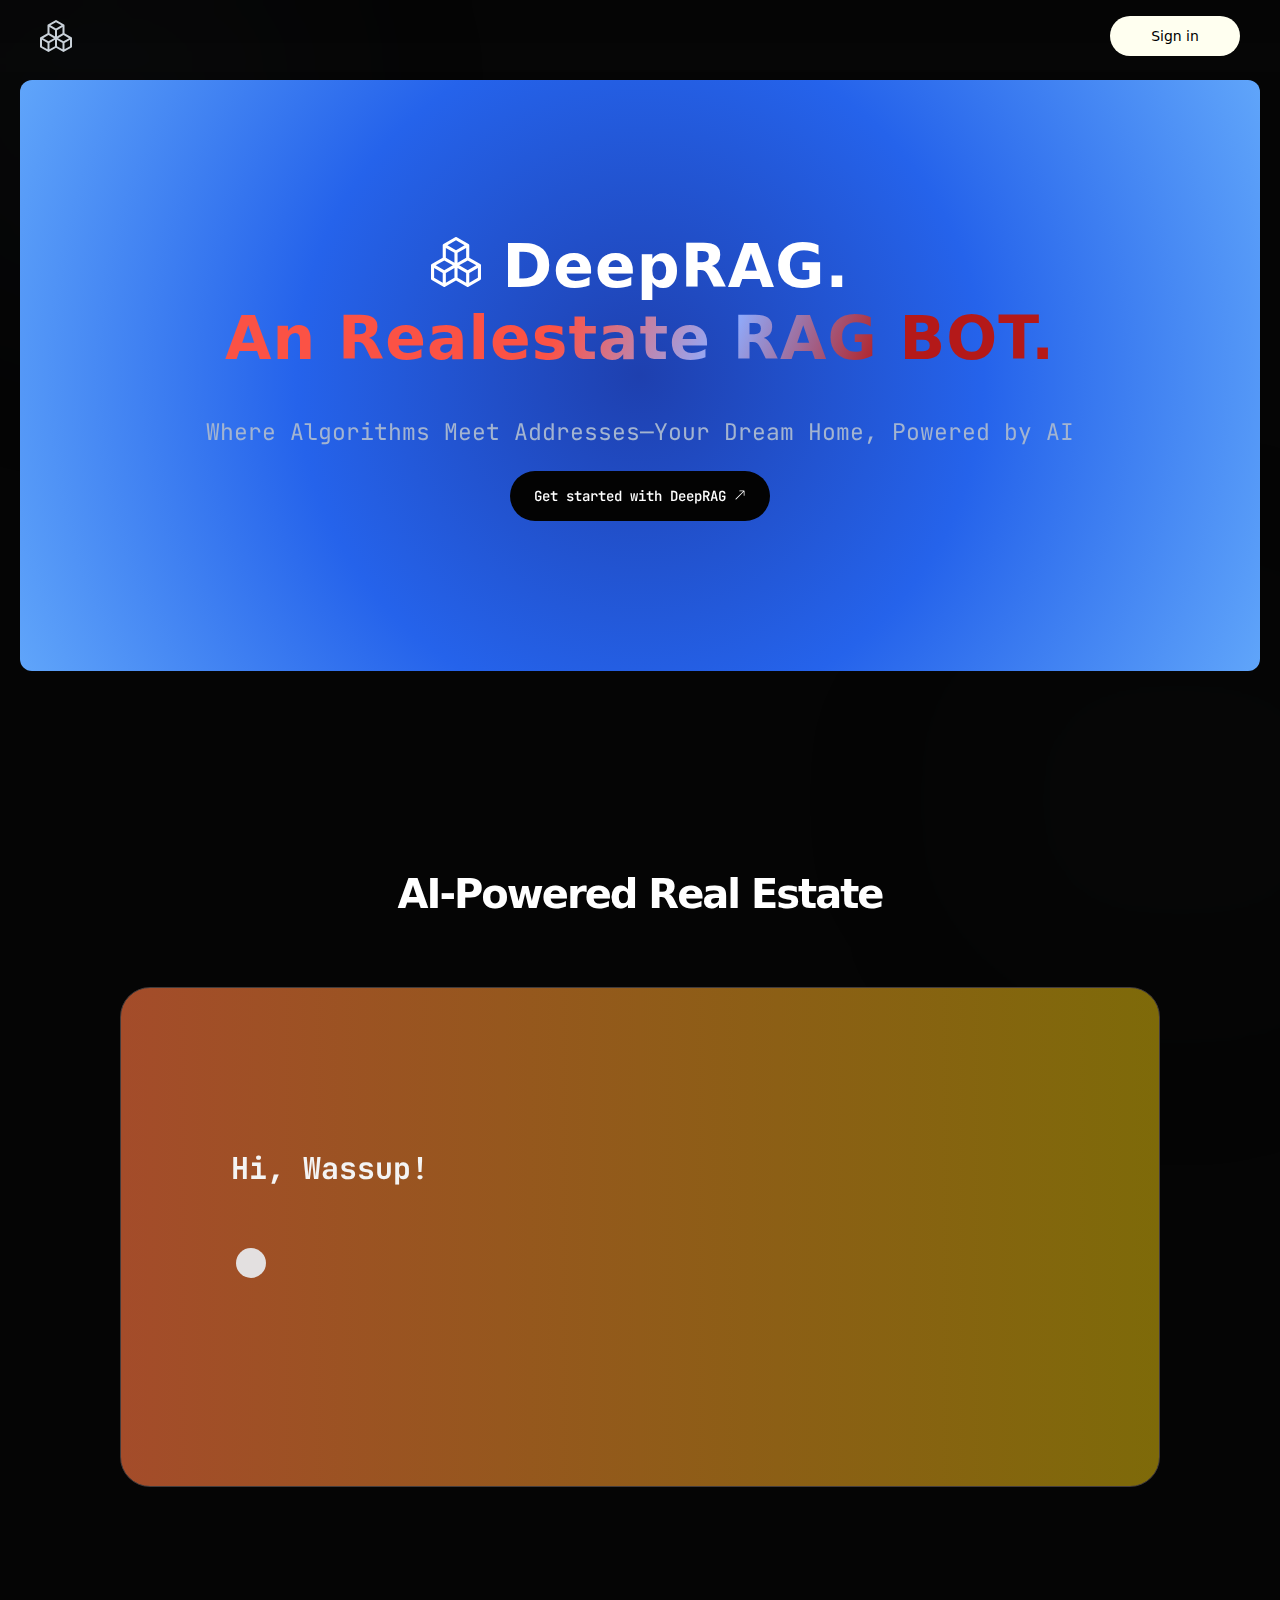
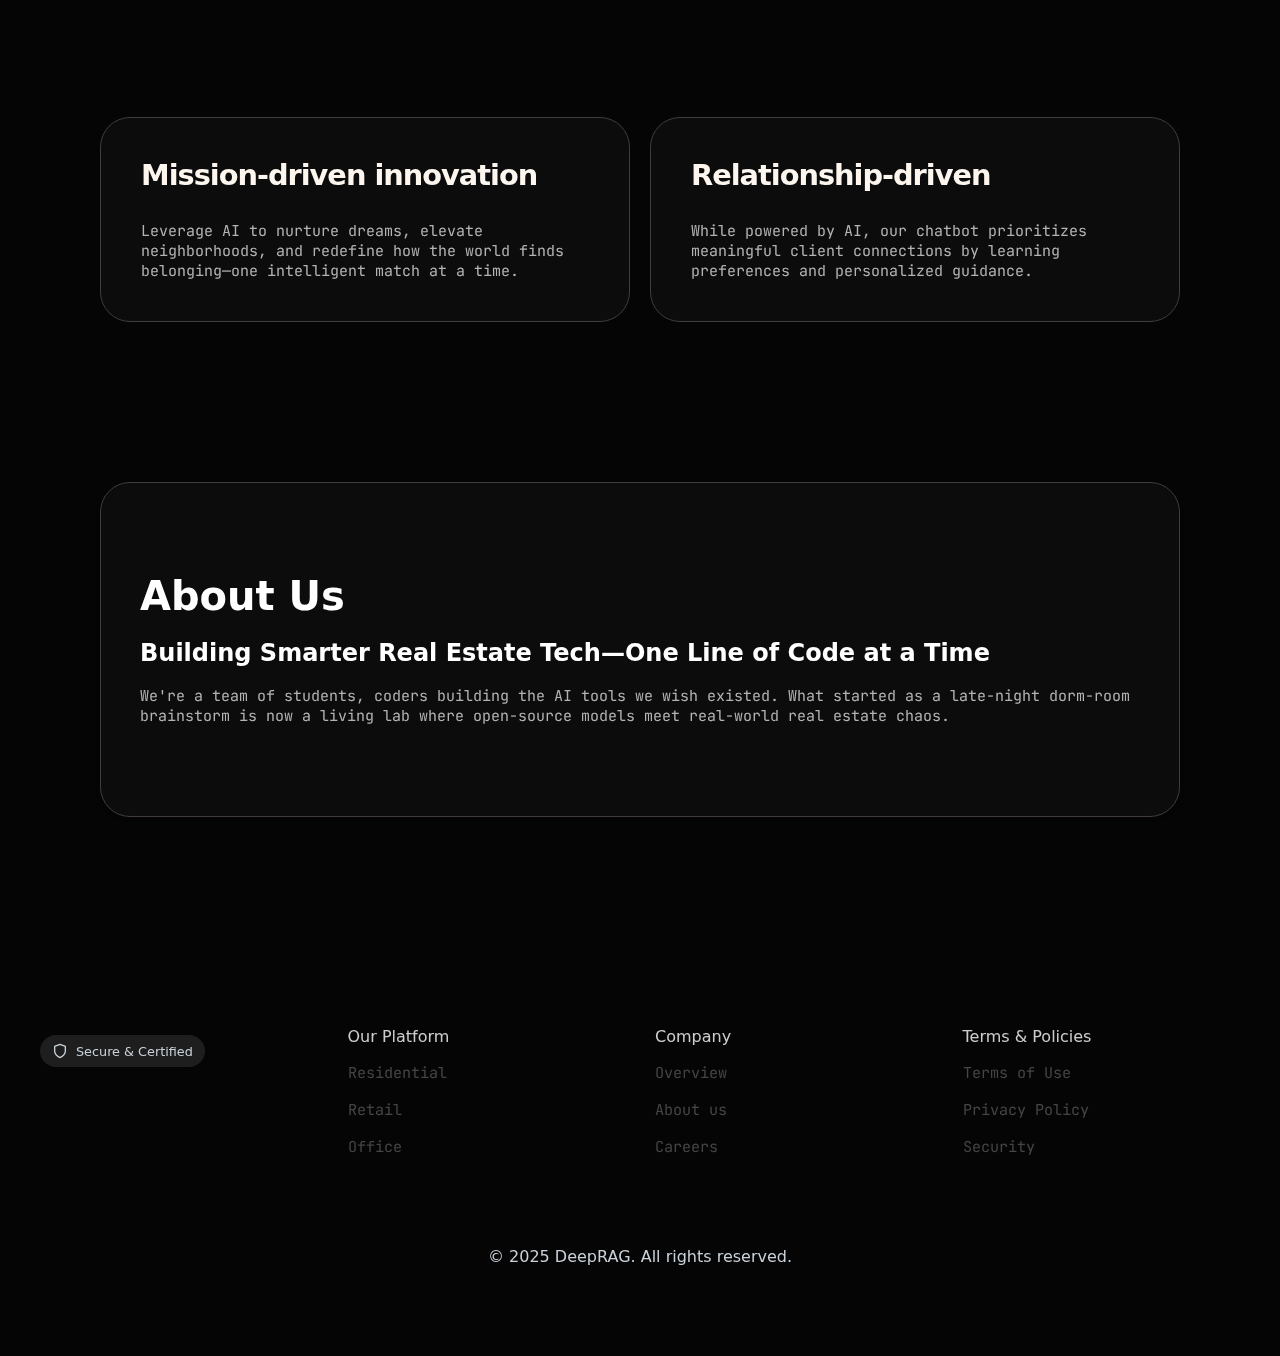
<file: frontend/public/home.html>
<!DOCTYPE html>
<html lang="en">
<head>
    <meta charset="UTF-8">
    <meta name="viewport" content="width=device-width, initial-scale=1.0">

    <title>DeepRAG | Home</title>
    <style>
     @import url('https://fonts.googleapis.com/css2?family=Inter:wght@700&family=JetBrains+Mono:wght@400&display=swap');
        * {
            margin: 0;
            padding: 0;
            box-sizing: border-box;
            font-family:system-ui, -apple-system, BlinkMacSystemFont, 'Segoe UI', Roboto, Oxygen, Ubuntu, Cantarell, 'Open Sans', 'Helvetica Neue', sans-serif
        }

        body {
            background-color: #050505;
            color: #c9d1d9;
            min-height: 100vh;
            overflow-x: hidden;
            scrollbar-color: #13171c;
        }

        body::before {
            content: '';
            position: fixed;
            top: -200px;
            left: -200px;
            width: 600px;
            height: 600px;
            background: radial-gradient(circle at center, rgba(25, 30, 39, 0.15) 0%, transparent 70%);
            filter: blur(80px);
            z-index: -1;
        }

        body::after {
            content: '';
            position: fixed;
            bottom: -200px;
            right: -200px;
            width: 600px;
            height: 600px;
            background: radial-gradient(circle at center, rgba(29, 30, 30, 0.1) 0%, transparent 70%);
            filter: blur(80px);
            z-index: -1;
        }

        .nav {
            display: flex;
            justify-content: space-between;
            align-items: center;
            padding: 16px 40px;
            backdrop-filter: blur(12px);
            position: fixed;
            width: 100%;
            top: 0;
            z-index: 100;
        }

        .nav-logo {
            width: 32px;
            height: 32px;
        }


        .main-container {
            max-width: 100%;
            margin: 40px auto 0; 
            text-align: center;
            position: relative;
            padding: 0px 20px;
        }

        .heading {
            font-size: 60px;
            margin-bottom: 24px;
            color: #ffffff;
            line-height: 1.2;
            font-weight: 600;
            letter-spacing: 1px;
        }

        .gradient-text {
            background-image: linear-gradient(114deg, #fb5245 40%, #8fadff  60%, #b41919 80%);
            background-clip: text;
            -webkit-text-fill-color: transparent;
        }

        .submit-btn {
            width: 130px;
            height: 40px;
            padding: 10px;
            background-color:rgb(255, 255, 240);
            font-size: 14px;
            border: none;
            border-radius: 20px;
            color: rgb(0, 0, 0);
            font-weight:500;
            cursor: pointer;
            transition: background-color 0.3s ease;
        }

        .submit-btn:hover {
            background-color: #d8dbe1;
        }

        .copilot-section {
          background: radial-gradient(circle at center, #1e40af, #2563eb, #60a5fa);
            border-radius: 12px;
            padding: 150px;
            margin: 80px auto;
        }

        .copilot-btn {
            background-color: #030303;
            color: rgb(255, 255, 255);
            font-family: 'JetBrains Mono', monospace;
            height: 50px;
            font-size: 14px;
            padding: 12px 24px;
            border-radius: 30px;
            border: none;
            font-weight: 500;
            cursor: pointer;
            transition: transform 0.3s ease;
        }

        .copilot-btn:hover {
            transform: translateY(-2px);
        }
        
     
      .bi {
          color: white; 
          width: 24px; 
          height: 24px;
      }
      .container2 {
        padding-top: 30px;
          border-radius: 12px;
          overflow: hidden;
          margin: 100px;  
      }

      .content-section {
        padding: 70px;
        text-align: center;
      }

      .content-section h1 {
        font-size: 2.5rem;
        font-weight: 600;
        color: #ffffff;
        letter-spacing: -2px;
      }

      .cards {
        margin:80px;
        display: flex;
        display:inline-flex;
        gap: 20px;
        padding-top: 50px;
      }

      .card {
        flex: 1;
        display:inline-block;
        padding:40px;
        --tw-bg-opacity: 1;
        background-color: rgb(12 12 12 / var(--tw-bg-opacity));
        border: 1px solid rgb(67, 60, 60);
        text-align: left;
        border-radius: 30px;
      }

      .card h2 {
        font-size: 1.8rem;
        margin-bottom: 10px;
        color:rgb(252, 246, 239) ;
        letter-spacing: -1px;
        font-weight: 600;
      }

      .card p {
        font-size: 15px;
        color: #b3b3b3;
        font-family: 'JetBrains Mono', monospace;
      }
        .about-container {
          --tw-bg-opacity: 1;
          background-color: rgb(12 12 12 / var(--tw-bg-opacity));
          border: 1px solid rgb(67, 60, 60);
          padding: 90px 30px;
          border-radius: 30px;
          margin: 80px;
          position: relative;
          overflow: hidden;
          box-shadow: 0 2px 5px rgba(0, 0, 0, 0.1);
        }

      .about-content {
          max-width: 1000px;
          margin: 0 auto;
          position: relative;
          align-items: center;
          text-align: left;
      }
      .about-content h2 {
          font-size: 2.5rem;
          color: rgb(252, 246, 239);
          letter-spacing: -2px;
          margin-bottom: 15px;
          font-weight: 600;
      }

      .about-content h3 {
          font-size: 1.8rem;
          color: rgb(252, 246, 239);
          margin-bottom: 30px;
          font-weight: 400;
          line-height: 1.3;
      }
      .chat-box {
            width: 100%;
            height: 500px;
            padding: 100px;
            background: linear-gradient(to right, rgb(164, 76, 42), rgb(126, 106, 9));
            border: 1px solid rgb(67, 60, 60);
            border-radius: 30px;
      }
    .message {
      display: flex;
      font-size: 30px;
      margin: 60px 10px;
      color: #f4f4f4;
      font-family: 'JetBrains Mono', monospace;
      justify-content: left;
      text-align: left;
    }
    
    .loader {
      display: inline-block;
      width: 30px;
      height: 30px;
      margin-left: 5px;
      background-color: #e3e0e0;
      border-radius: 50%;
      animation: blink 1.5s infinite;
    }
    @keyframes blink {
      0%   { opacity: 1; }
      50%  { opacity: 0; }
      100% { opacity: 1; }
    }
   
    .flip {
      animation: flipAnimation 0.6s unset backwards;
    }
    @keyframes flipAnimation {
      0% {
        transform: rotateY(0deg);
      }
      50% {
        transform: rotateY(90deg);
      }
      100% {
        transform: rotateY(0deg);
      }
    }
    .logo{
      width: 50px;
      height: 50px;
    }
    ::-webkit-scrollbar {
    width: 10px; 
    height: 10px; 
}
::-webkit-scrollbar-track {
    background: #f1f1f1; 
    border-radius: 10px;
}

::-webkit-scrollbar-thumb {
    background: #888; 
    border-radius: 10px;
}

::-webkit-scrollbar-thumb:hover {
    background: #555;
}
.a{
  font-family: 'JetBrains Mono', monospace;
  font-size: 23px;
}
.mission-text{
  font-size: 15px;
  font-family: 'JetBrains Mono', monospace;
  color: #b3b3b3;
}
.w1{
  font-family: inherit;
  font-size: 2.5rem;
  font-weight: 600;
  color: white;
}
.w2{
  padding-top: 20px;
  font-size: 1.5rem;  
}

.new-footer {
  padding: 100px 0 90px;
  position: relative;
  overflow: hidden;
}

.footer-content {
  max-width: 1340px;
  height: 180px;
  margin: 0 auto;
  padding: 30px 40px;
  border-radius: 20px;
}

.footer-links {
  display: grid;
  grid-template-columns: repeat(4, 1fr);
  gap: 30px;
}

.footer-col {
  display: flex;
  flex-direction: column;
  gap: 16px;
}

.footer-col a {
  color: #555;
  text-decoration: none;
  font-size: 0.95rem;
  opacity: 0.8;
  transition: opacity 0.2s ease;
  font-family: 'JetBrains Mono', monospace;
}

.footer-col a:hover {
  opacity: 1;
}


.certification {
  display: flex;
  align-items: center;
  gap: 8px;
  padding: 8px 12px;
  background-color: rgba(255, 255, 255, 0.1);
  border-radius: 40px;
  font-size: 0.8rem;
  width: fit-content;
  margin-top: 8px;
}

    </style>
</head>
<body>
    <nav class="nav">
      <svg xmlns="http://www.w3.org/2000/svg" width="16" height="16" fill="currentColor" class="nav-logo" viewBox="0 0 16 16">
        <path d="M7.752.066a.5.5 0 0 1 .496 0l3.75 2.143a.5.5 0 0 1 .252.434v3.995l3.498 2A.5.5 0 0 1 16 9.07v4.286a.5.5 0 0 1-.252.434l-3.75 2.143a.5.5 0 0 1-.496 0l-3.502-2-3.502 2.001a.5.5 0 0 1-.496 0l-3.75-2.143A.5.5 0 0 1 0 13.357V9.071a.5.5 0 0 1 .252-.434L3.75 6.638V2.643a.5.5 0 0 1 .252-.434zM4.25 7.504 1.508 9.071l2.742 1.567 2.742-1.567zM7.5 9.933l-2.75 1.571v3.134l2.75-1.571zm1 3.134 2.75 1.571v-3.134L8.5 9.933zm.508-3.996 2.742 1.567 2.742-1.567-2.742-1.567zm2.242-2.433V3.504L8.5 5.076V8.21zM7.5 8.21V5.076L4.75 3.504v3.134zM5.258 2.643 8 4.21l2.742-1.567L8 1.076zM15 9.933l-2.75 1.571v3.134L15 13.067zM3.75 14.638v-3.134L1 9.933v3.134z"/>
      </svg>
        <div>
            <button class="submit-btn" style="padding: 8px 16px;"  onclick="window.location.href='login.html'">Sign in</button>
        </div>
    </nav>
    <div class="main-container">

        <div class="copilot-section">
            <h1 class="heading">
              <svg xmlns="http://www.w3.org/2000/svg" width="16" height="16" fill="currentColor" class="logo" viewBox="0 0 16 16">
                <path d="M7.752.066a.5.5 0 0 1 .496 0l3.75 2.143a.5.5 0 0 1 .252.434v3.995l3.498 2A.5.5 0 0 1 16 9.07v4.286a.5.5 0 0 1-.252.434l-3.75 2.143a.5.5 0 0 1-.496 0l-3.502-2-3.502 2.001a.5.5 0 0 1-.496 0l-3.75-2.143A.5.5 0 0 1 0 13.357V9.071a.5.5 0 0 1 .252-.434L3.75 6.638V2.643a.5.5 0 0 1 .252-.434zM4.25 7.504 1.508 9.071l2.742 1.567 2.742-1.567zM7.5 9.933l-2.75 1.571v3.134l2.75-1.571zm1 3.134 2.75 1.571v-3.134L8.5 9.933zm.508-3.996 2.742 1.567 2.742-1.567-2.742-1.567zm2.242-2.433V3.504L8.5 5.076V8.21zM7.5 8.21V5.076L4.75 3.504v3.134zM5.258 2.643 8 4.21l2.742-1.567L8 1.076zM15 9.933l-2.75 1.571v3.134L15 13.067zM3.75 14.638v-3.134L1 9.933v3.134z"/>
              </svg> DeepRAG.<br>
                <span class="gradient-text">An Realestate RAG BOT.</span>
            </h1><br>
            <p style="margin-bottom: 24px; color: #a3b4d0;"class="a">Where Algorithms Meet Addresses—Your Dream Home, Powered by AI</p>
            <button class="copilot-btn"  onclick="window.location.href='login.html'">Get started with DeepRAG <svg xmlns="http://www.w3.org/2000/svg" width="12" height="12" fill="currentColor"  viewBox="0 0 16 16">
              <path fill-rule="evenodd" d="M14 2.5a.5.5 0 0 0-.5-.5h-6a.5.5 0 0 0 0 1h4.793L2.146 13.146a.5.5 0 0 0 .708.708L13 3.707V8.5a.5.5 0 0 0 1 0z"/>
            </svg></button>
        </div>
        <div class="container2">
          <div class="content-section">
            <h1>AI-Powered Real Estate</h1>
          </div>
           <div class="chat-box">
            <div id="chatBox">
              <div class="message" id="userMessage" style="font-weight: bold;"></div>
              <div class="message" id="botMessage"></div>
            </div>
           </div>
          </div>
          <div class="cards">
            <div class="card">
              <h2>Mission-driven innovation</h2><br>
              <p>Leverage AI to nurture dreams, elevate neighborhoods, and redefine how the world finds belonging—one intelligent match at a time.</p>
            </div>
            <div class="card">
              <h2>Relationship-driven</h2><br>
              <p>While powered by AI, our chatbot prioritizes meaningful client connections by learning preferences and personalized guidance.</p>
            </div>
          </div>
          <div class="about-container">
            <div class="about-content">
                <div class="w1">
                  <p>About Us</p>
                  <p class="w2">Building Smarter Real Estate Tech—One Line of Code at a Time</p>
                </div><br>
                <p class="mission-text">
                    We're a team of students, coders building the AI tools we wish existed. 
                    What started as a late-night dorm-room brainstorm is now a living lab where open-source models meet 
                    real-world real estate chaos.
                </p>
                </div>
          </div>
        </div>
    </div>

    <footer class="new-footer">
      <div class="footer-content">
        <div class="footer-links">
          <div class="footer-col">
            <div class="certification">
              <svg xmlns="http://www.w3.org/2000/svg" width="16" height="16" viewBox="0 0 24 24" fill="none" stroke="currentColor" stroke-width="2" stroke-linecap="round" stroke-linejoin="round">
                <path d="M12 22s8-4 8-10V5l-8-3-8 3v7c0 6 8 10 8 10z"></path>
              </svg>
              Secure & Certified
            </div>
          </div>
          <div class="footer-col">
            <a href="" style="color: white; font-family:inherit; font-size: medium;">Our Platform</a>
            <a href="">Residential</a>
            <a href="">Retail</a>
            <a href="">Office</a>
          </div>
          <div class="footer-col">
            <a href="" style="color: white; font-family:inherit; font-size: medium;"">Company</a>
            <a href="">Overview</a>
            <a href="">About us</a>
            <a href="">Careers</a>
          </div>
          <div class="footer-col">
            <a href="" style="color: white; font-family:inherit; font-size: medium;"">Terms & Policies</a>
            <a href="">Terms of Use</a>
            <a href="">Privacy Policy</a>
            <a href="">Security</a>
          </div>
        </div>
      </div>
      <p style="text-align: center; padding-top: 70px;">&copy; 2025 DeepRAG. All rights reserved.</p>
    </footer>
    <script>
   
      const qaData = [
        {
          question: "Hi, Wassup!",
          response: "Hello! How can I assist with your home hunt? 🚀"
        },
        {
          question: "Show me some properties available in Whitefield",
          response: "Here are some properties available in Whitefield 🚀"
        },
        {
          question: "Tell me about the latest properties in the Indranagar",
          response: "Here are some properties available in Indranagar 🚀"
        }
      ];
  
      let currentIndex = 0; 
      let botIndex = 0;
  
      const userMessageElement = document.getElementById("userMessage");
      const botMessageElement = document.getElementById("botMessage");
      const chatBox = document.getElementById("chatBox");
  
      
      function startQA() {
       
        userMessageElement.textContent = qaData[currentIndex].question;
       
        botMessageElement.innerHTML = '<span class="loader"></span>';
        botIndex = 0;
      
        setTimeout(typeBotMessage, 1000);
      }
  
     
      function typeBotMessage() {
        const currentResponse = qaData[currentIndex].response;
        if (botIndex < currentResponse.length) {
          botMessageElement.innerHTML =
            currentResponse.substring(0, botIndex + 1) + '<span class="loader"></span>';
          botIndex++;
          setTimeout(typeBotMessage, 70);
        } else {
        
          botMessageElement.textContent = currentResponse;
         
          setTimeout(flipToNextQA, 2000);
        }
      }
  
     
      function flipToNextQA() {
        chatBox.classList.add("flip");
        setTimeout(() => {
          chatBox.classList.remove("flip");
          currentIndex = (currentIndex + 1) % qaData.length;
          userMessageElement.textContent = "";
          botMessageElement.innerHTML = "";
          setTimeout(startQA, 500);
        }, 600);
      }
  
      startQA();
    </script>
</body>
</html>
</file>
